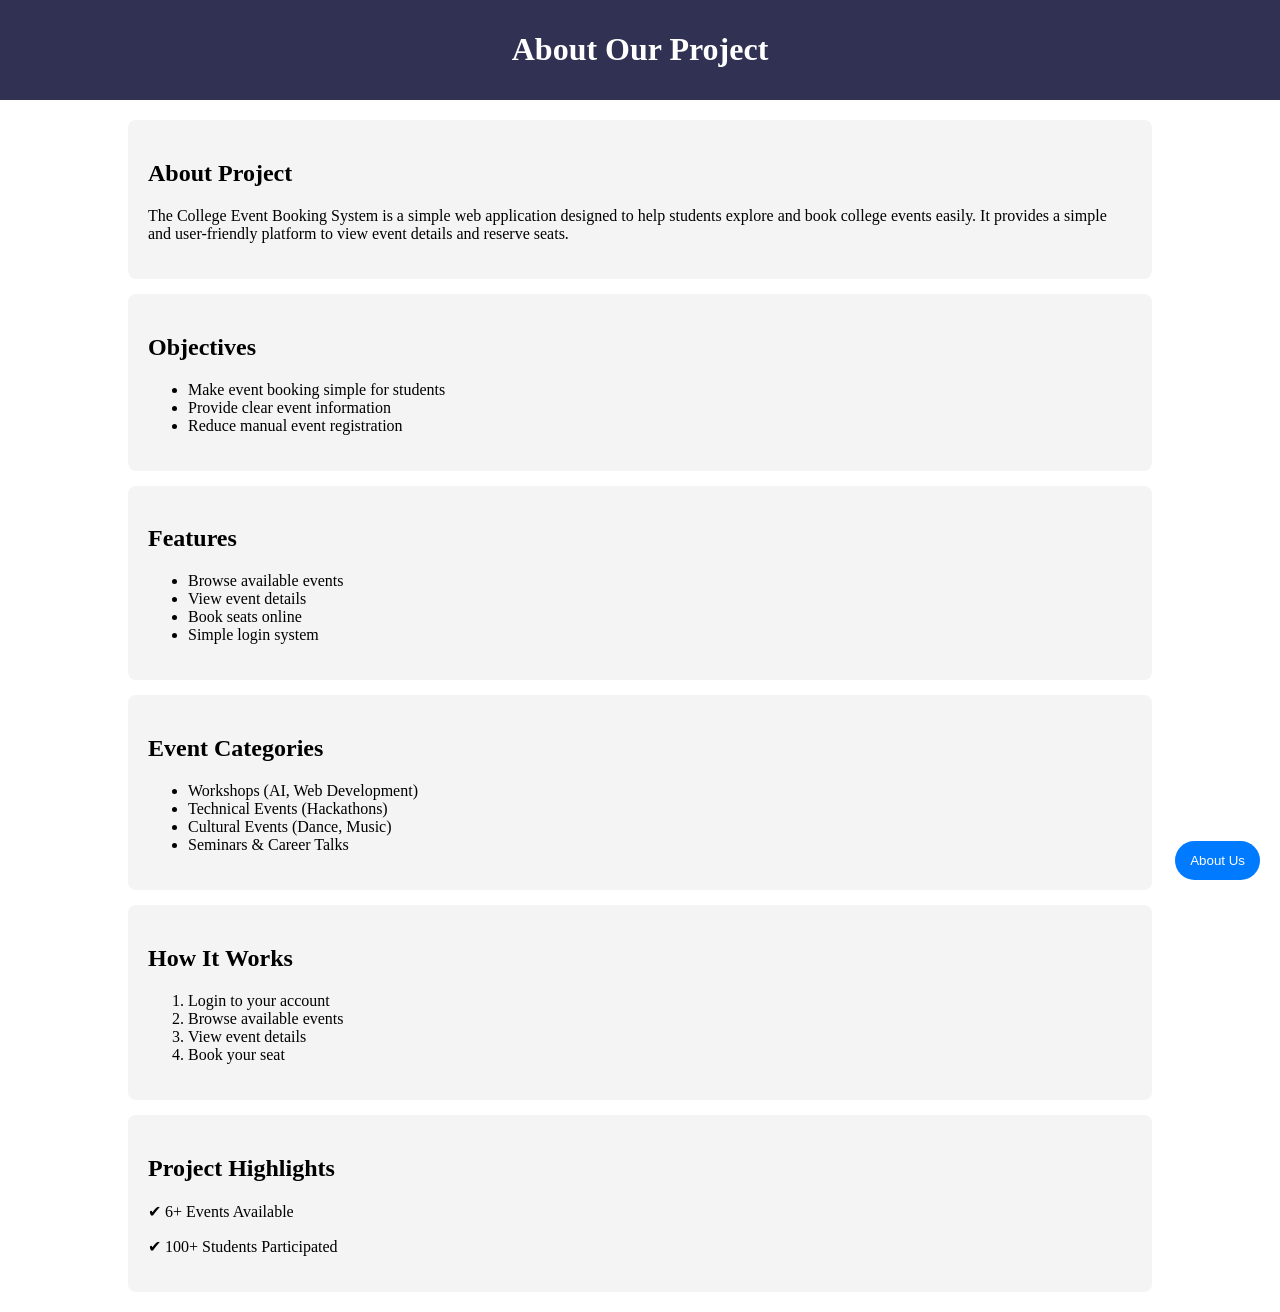
<file: about.html>
<!DOCTYPE html>
<html lang="en">

<head>
    <meta charset="UTF-8">
    <meta name="viewport" content="width=device-width, initial-scale=1.0">
    <title>About - College Event Booking</title>
    <link rel="stylesheet" href="about.css">
</head>

<body>
    <!--Header section-->
    <header>
        <h1>About Our Project</h1>
    </header>
    <div class="container">
        <!-- About Project -->
        <div class="section">
            <h2>About Project</h2>
            <p>
                The College Event Booking System is a simple web application
                designed to help students explore and book college events easily.
                It provides a simple and user-friendly platform to view event details
                and reserve seats.
            </p>
        </div>

        <!-- Objectives -->
        <div class="section">
            <h2>Objectives</h2>
            <ul>
                <li>Make event booking simple for students</li>
                <li>Provide clear event information</li>
                <li>Reduce manual event registration</li>
            </ul>
        </div>

        <!-- Features -->
        <div class="section">
            <h2>Features</h2>
            <ul>
                <li>Browse available events</li>
                <li>View event details</li>
                <li>Book seats online</li>
                <li>Simple login system</li>
            </ul>
        </div>

        <!-- Event Categories -->
        <div class="section">
            <h2>Event Categories</h2>
            <ul>
                <li>Workshops (AI, Web Development)</li>
                <li>Technical Events (Hackathons)</li>
                <li>Cultural Events (Dance, Music)</li>
                <li>Seminars & Career Talks</li>
            </ul>
        </div>

        <!-- How It Works -->
        <div class="section">
            <h2>How It Works</h2>
            <ol>
                <li>Login to your account</li>
                <li>Browse available events</li>
                <li>View event details</li>
                <li>Book your seat</li>
            </ol>
        </div>

        <!-- Info Section  -->
        <div class="section">
            <h2>Project Highlights</h2>
            <p>&#10004; 6+ Events Available</p>
            <p>&#10004; 100+ Students Participated</p>
        </div>

    </div>
    <!--Aboutus Button -->
    <button class="about-btn" onclick="togglePopup()">About Us</button>

    <!-- Popup Box -->
    <div id="teamPopup" class="popup hidden">
        <h3>Our Team</h3>
        <ul>
            <li>Pavithra Balaji - Team Lead</li>
            <li>Goutham R</li>
            <li>Sachin Elumalai</li>
            <li>Karthikeyan D</li>
            <li>Arun Kumar K</li>
            <li>Jaysuriya S</li>
        </ul>
    </div>

    <script>
        function togglePopup() {
            var popup = document.getElementById("teamPopup");
            popup.classList.toggle("hidden");
        }
    </script>
</body>

</html>
</file>
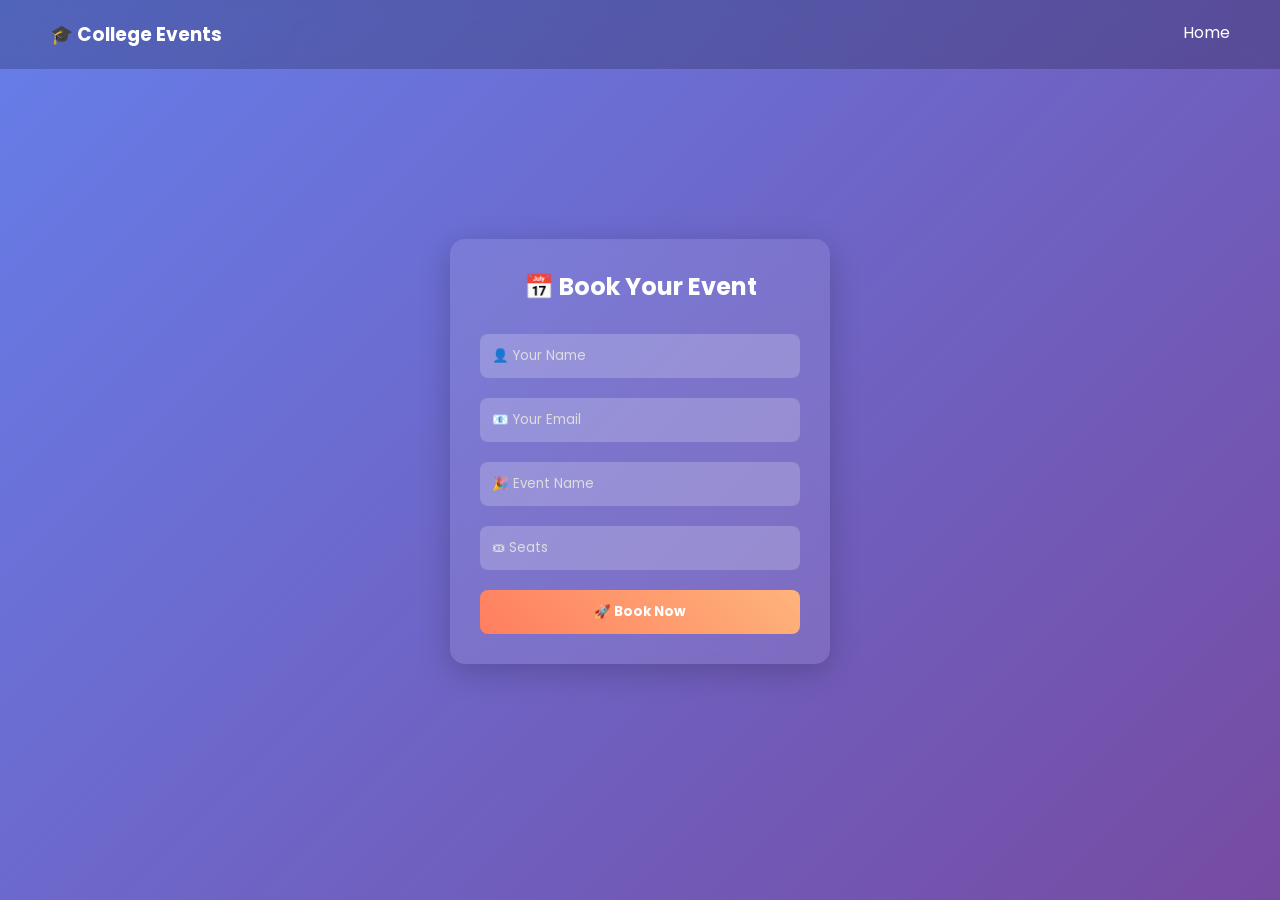
<file: booking.html>
<!DOCTYPE html>
<html lang="en">
<head>
<meta charset="UTF-8">
<meta name="viewport" content="width=device-width, initial-scale=1.0">
<title>Event Booking</title>

<!-- Google Font -->
<link href="https://fonts.googleapis.com/css2?family=Poppins:wght@300;500;600&display=swap" rel="stylesheet">

<style>
    * {
        margin: 0;
        padding: 0;
        box-sizing: border-box;
        font-family: 'Poppins', sans-serif;
    }

    body {
        background: linear-gradient(135deg, #667eea, #764ba2);
        height: 100vh;
    }

    /* Navbar */
    nav {
        display: flex;
        justify-content: space-between;
        padding: 20px 50px;
        color: white;
        background: rgba(0,0,0,0.2);
        backdrop-filter: blur(10px);
    }

    nav a {
        color: white;
        text-decoration: none;
        margin-left: 20px;
        transition: 0.3s;
    }

    nav a:hover {
        color: #ffd369;
    }

    /* Center Box */
    .container {
        display: flex;
        justify-content: center;
        align-items: center;
        height: 85vh;
    }

    .form-box {
        width: 380px;
        padding: 30px;
        border-radius: 15px;
        background: rgba(255,255,255,0.1);
        backdrop-filter: blur(15px);
        box-shadow: 0 8px 32px rgba(0,0,0,0.2);
        color: white;
        animation: fadeIn 1s ease;
    }

    h2 {
        text-align: center;
        margin-bottom: 20px;
    }

    input {
        width: 100%;
        padding: 12px;
        margin: 10px 0;
        border-radius: 8px;
        border: none;
        outline: none;
        background: rgba(255,255,255,0.2);
        color: white;
        transition: 0.3s;
    }

    input::placeholder {
        color: #ddd;
    }

    input:focus {
        background: rgba(255,255,255,0.3);
        transform: scale(1.02);
    }

    button {
        width: 100%;
        padding: 12px;
        margin-top: 10px;
        border-radius: 8px;
        border: none;
        background: linear-gradient(45deg, #ff7e5f, #feb47b);
        color: white;
        font-weight: bold;
        cursor: pointer;
        transition: 0.3s;
    }

    button:hover {
        transform: scale(1.05);
        box-shadow: 0 5px 15px rgba(0,0,0,0.3);
    }

    .success {
        text-align: center;
        color: #00ffae;
        margin-top: 15px;
        display: none;
    }

    .error {
        color: #ff6b6b;
        font-size: 14px;
        text-align: center;
    }

    @keyframes fadeIn {
        from { opacity: 0; transform: translateY(20px); }
        to { opacity: 1; transform: translateY(0); }
    }
</style>
</head>

<body>

<nav>
    <h3>🎓 College Events</h3>
    <div>
        <a href="index.html">Home</a>
       
    </div>
</nav>

<div class="container">
    <div class="form-box">
        <h2>📅 Book Your Event</h2>

        <form id="bookingForm">
            <input type="text" id="name" placeholder="👤 Your Name">
            <input type="email" id="email" placeholder="📧 Your Email">
            <input type="text" id="event" placeholder="🎉 Event Name">
            <input type="number" id="seats" placeholder="🎟 Seats">

            <button type="submit">🚀 Book Now</button>
        </form>

        <p class="error" id="errorMsg"></p>
        <p class="success" id="successMsg">✅ Booking Successful!</p>
    </div>
</div>

<script>
window.onload = function () {
    const event = JSON.parse(localStorage.getItem("selectedEvent"));
    if (event) {
        document.getElementById("event").value = event.title;
    }
};

document.getElementById("bookingForm").addEventListener("submit", function(e) {
    e.preventDefault();

    let name = document.getElementById("name").value.trim();
    let email = document.getElementById("email").value.trim();
    let event = document.getElementById("event").value.trim();
    let seats = document.getElementById("seats").value.trim();

    let errorMsg = document.getElementById("errorMsg");
    let successMsg = document.getElementById("successMsg");

    errorMsg.textContent = "";
    successMsg.style.display = "none";

    if (name === "" || email === "" || event === "" || seats === "") {
        errorMsg.textContent = "⚠️ Fill all fields!";
        return;
    }

    let emailPattern = /^[^ ]+@[^ ]+\.[a-z]{2,3}$/;
    if (!email.match(emailPattern)) {
        errorMsg.textContent = "⚠️ Invalid email!";
        return;
    }

    if (seats <= 0) {
        errorMsg.textContent = "⚠️ Seats must be greater than 0!";
        return;
    }

    successMsg.style.display = "block";
    document.getElementById("bookingForm").reset();
});
</script>

</body>
</html>
</file>
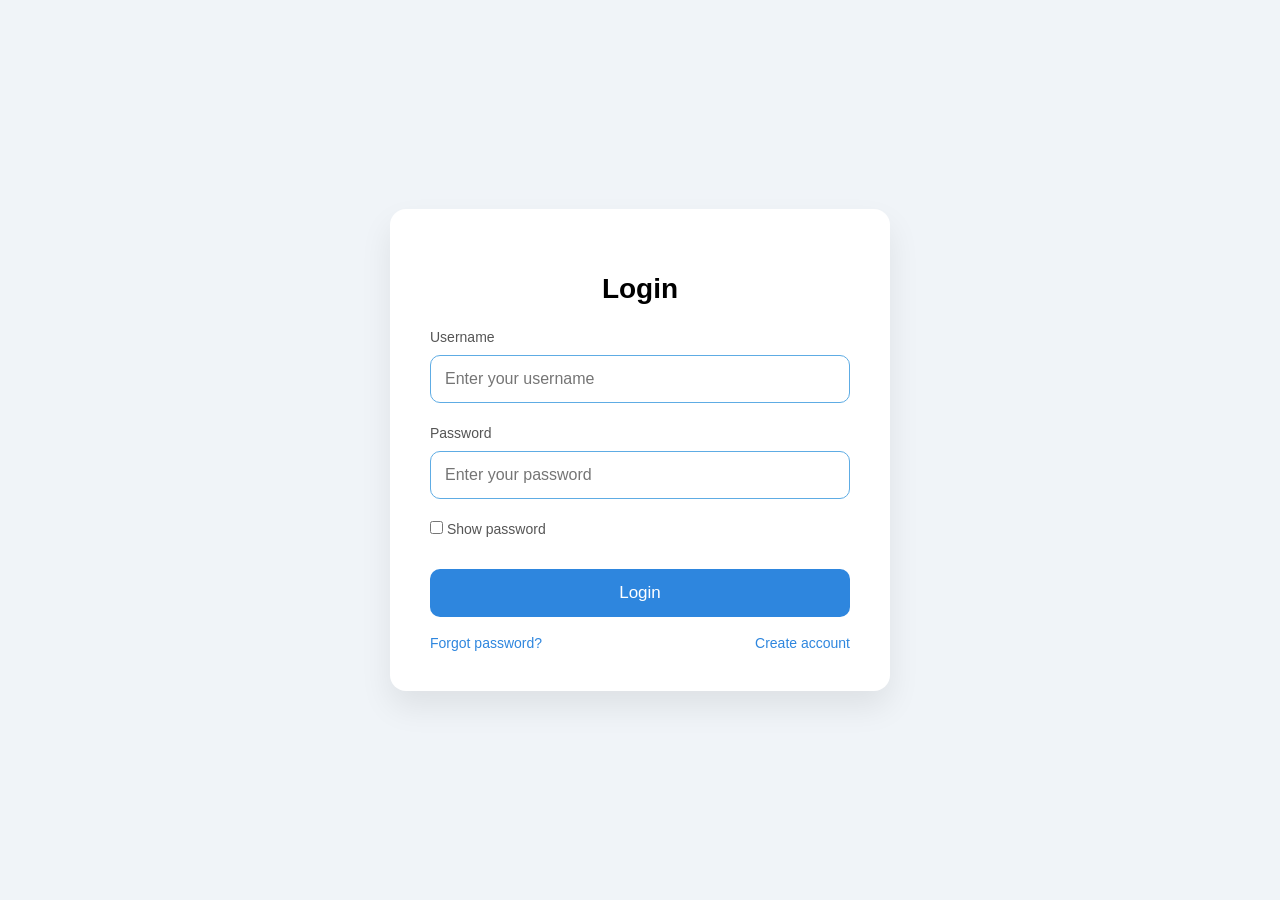
<file: login.html>
<!DOCTYPE html>
<html lang="en">

<head>
  <meta charset="UTF-8" />
  <meta name="viewport" content="width=device-width, initial-scale=1.0" />
  <title>Login Page</title>
  <link rel="stylesheet" href="login.css">
</head>

<body>
  <div class="login-card">
    <h1>Login</h1>
    <form id="loginForm">
      <div class="form-group">
        <label for="username">Username</label>
        <input type="text" id="username" name="username" placeholder="Enter your username" />
      </div>

      <div class="form-group">
        <label for="password">Password</label>
        <input type="password" id="password" name="password" placeholder="Enter your password" />
      </div>

      <div class="form-group show-password-group">
        <label>
          <input type="checkbox" id="showPassword" /> Show password</label>
      </div>

      <button type="submit">Login</button>
    </form>

    <div class="login-links">
      <a href="#" id="forgotPassword">Forgot password?</a>
      <a href="#" id="createAccount">Create account</a>
    </div>

    <div id="message" class="message"></div>
  </div>

  <script src="login.js"></script>
</body>

</html>
</file>
<file: about.css>
body {
margin: 0;
background-color:white;
}
/* Header style */
header {
background-color:rgb(49, 49, 83);
color: white;
padding: 10px; /*larger background color fill around heading text*/
text-align: center;
}
/* All Section style */
.section {
background-color: #f4f4f4;
padding: 20px;
margin-bottom: 15px;
border-radius: 8px;
}
/* Container style - Make section width shrink */
.container {
width: 80%;
margin: 20px auto;
}
/* Aboutus Button */
.about-btn {
    position: fixed; /*to make button fixed */
    bottom: 20px;
    right: 20px;
    background-color: #007bff;
    color: white;
    border: none;
    padding: 12px 15px;
    border-radius: 50px;
    /* cursor: pointer; */
}
/* Aboutus Button - just make color change in button */
.about-btn:hover {
    background-color: #0056b3;
}
/* Popup Box */
.popup {
    position: fixed;
    bottom: 70px;
    right: 20px;
    background: white;
    padding: 15px;
    border-radius: 8px;
    box-shadow: 0px 0px 10px rgba(0,0,0,0.2);
}

/* Hide popup */
.hidden {
    display: none;
}
</file>
<file: login.css>
body {
  font-family: Arial, sans-serif;
  background: #f0f4f8;
  margin: 0;
  display: flex;
  justify-content: center;
  align-items: center;
  min-height: 100vh;
}

.login-card {
  background: #ffffff;
  padding: 40px;
  border-radius: 16px;
  box-shadow: 0 16px 32px rgba(0, 0, 0, 0.08);
  width: 100%;
  max-width: 420px;
}

.login-card h1 {
  margin: 24px;
  font-size: 28px;
  text-align: center;
  color: black;
}

.form-group {
  margin-bottom: 22px;
}

label {
  display: block;
  margin-bottom: 10px;
  color: #555;
  font-size: 14px;
}

input {
  width: 100%;
  padding: 14px;
  border: 1px solid #5eace4;
  border-radius: 10px;
  font-size: 16px;
  box-sizing: border-box;
}

button {
  width: 100%;
  padding: 14px;
  border: none;
  border-radius: 10px;
  background: #2e86de;
  color: white;
  font-size: 17px;
  cursor: pointer;
}

button:hover {
  background: #256bb7;
}

.show-password-group {
  display: flex;
  margin-bottom: 22px;
  font-size: 15px;
  color: #555;
}

.show-password-group input {
  width: auto;
  margin: 0;
}

.login-links {
  margin-top: 18px;
  display: flex;
  justify-content: space-between;
  gap: 12px;
  flex-wrap: wrap;
}

.login-links a {
  color: #2e86de;
  text-decoration: none;
  font-size: 14px;
}

.login-links a:hover {
  text-decoration: underline;
}

.message {
  margin-top: 18px;
  padding: 12px;
  border-radius: 8px;
  font-size: 14px;
  display: none;
}

.message.success {
  background: #e6ffed;
  color: #19692c;
  border: 1px solid #9be4b8;
}

.message.error {
  background: #ffe7e7;
  color: #9c2525;
  border: 1px solid #f1b3b3;
}
</file>
